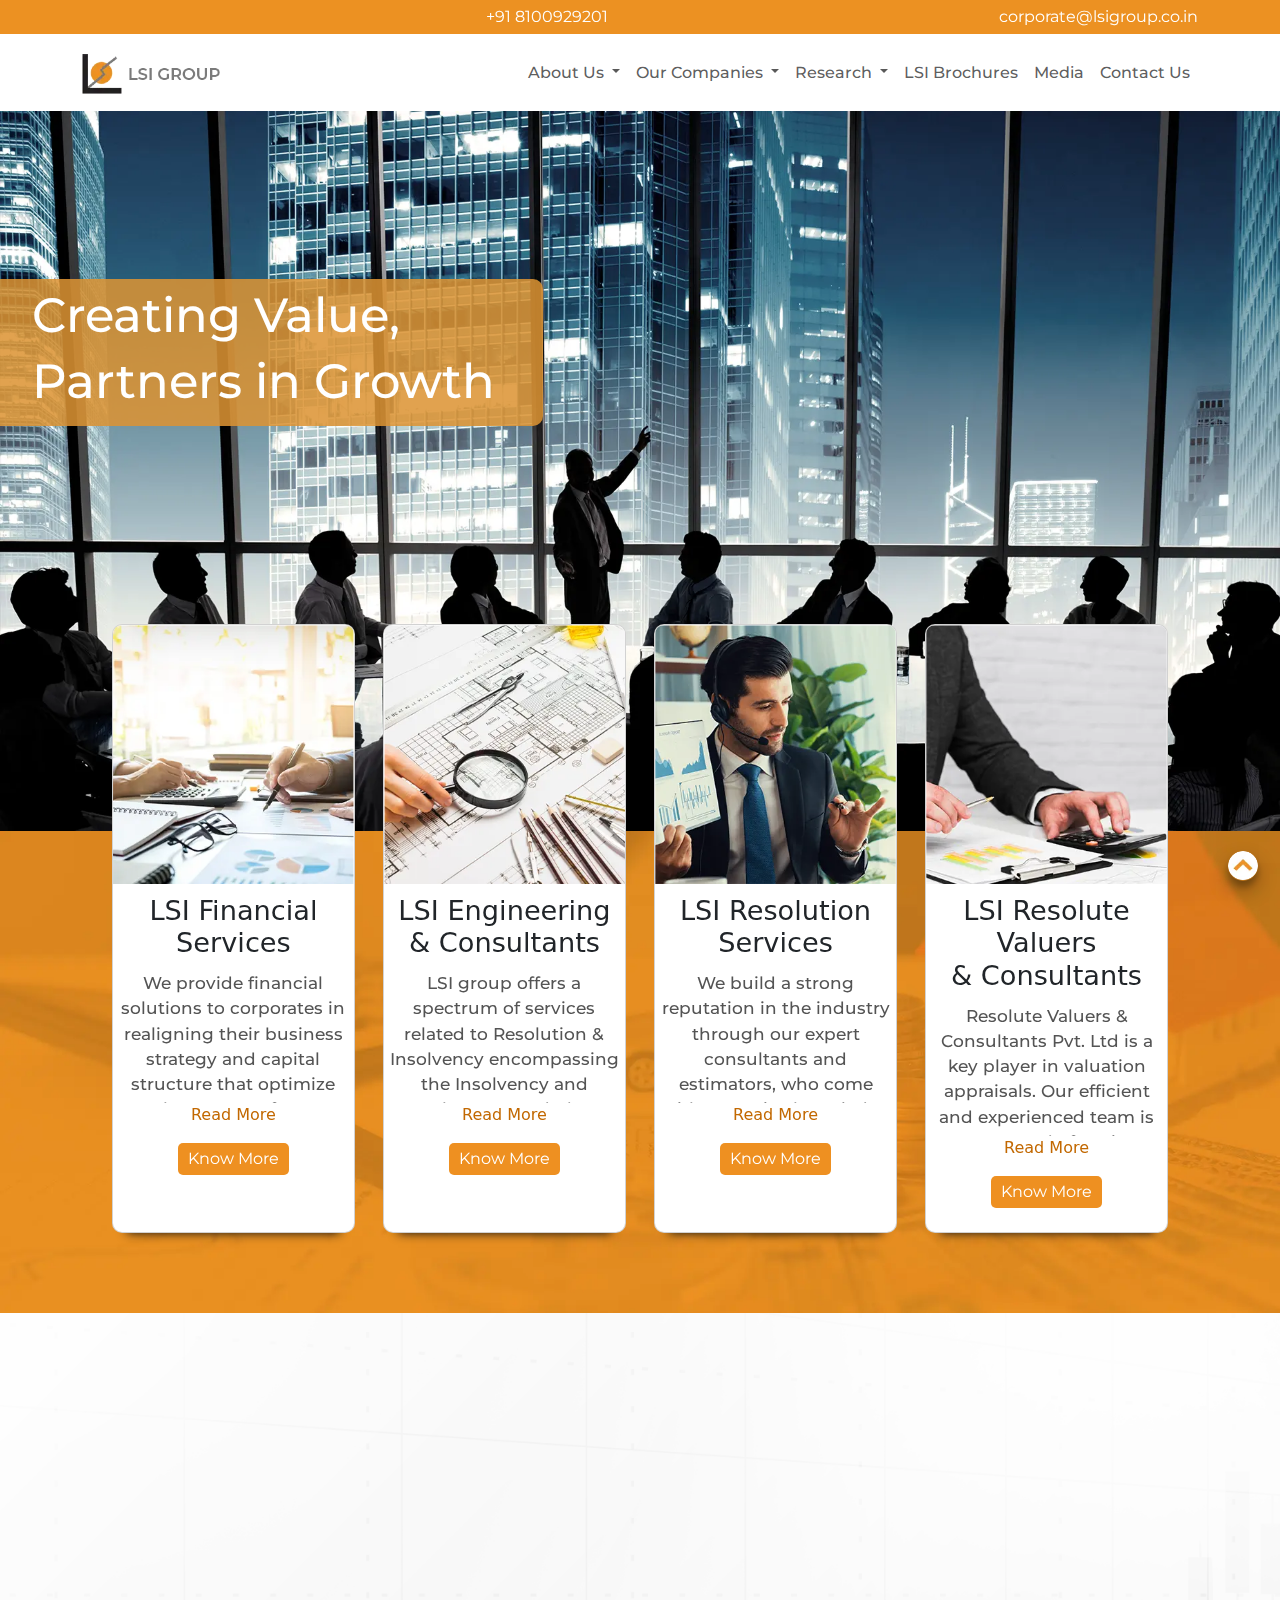
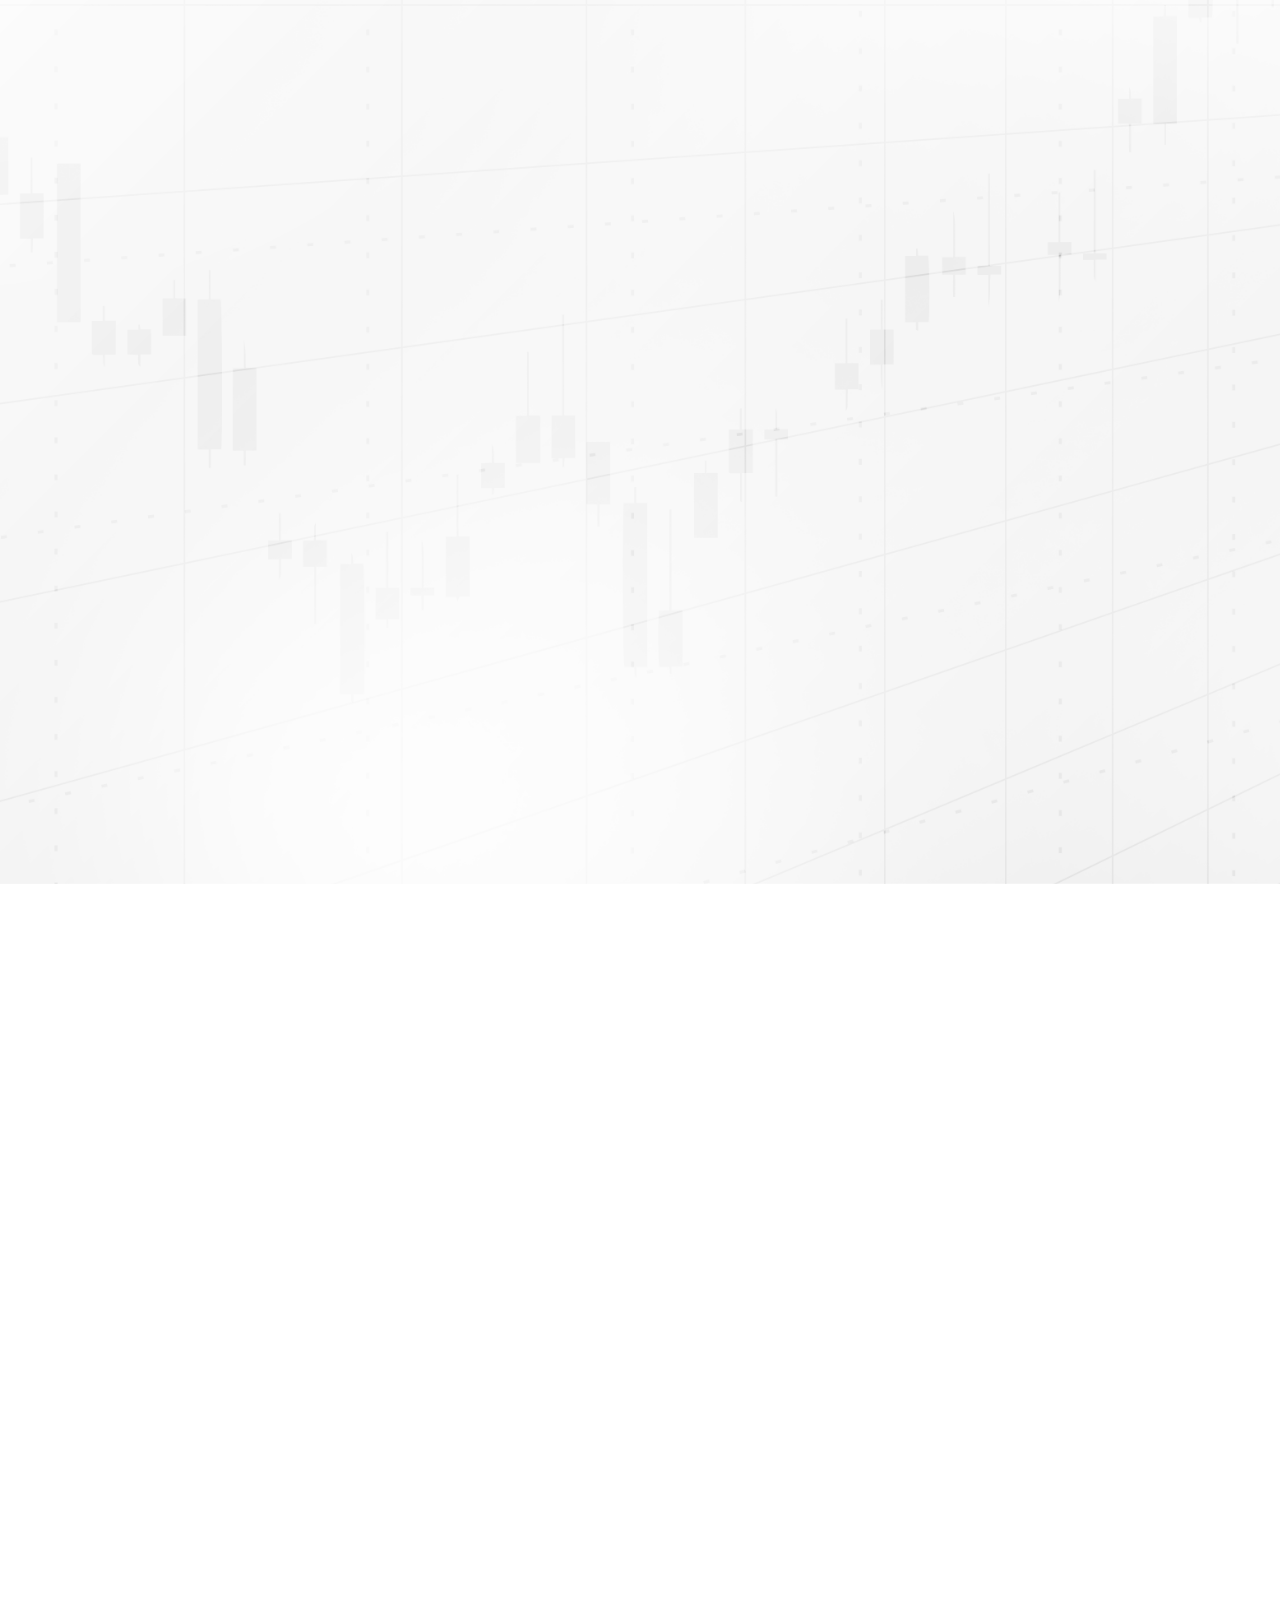
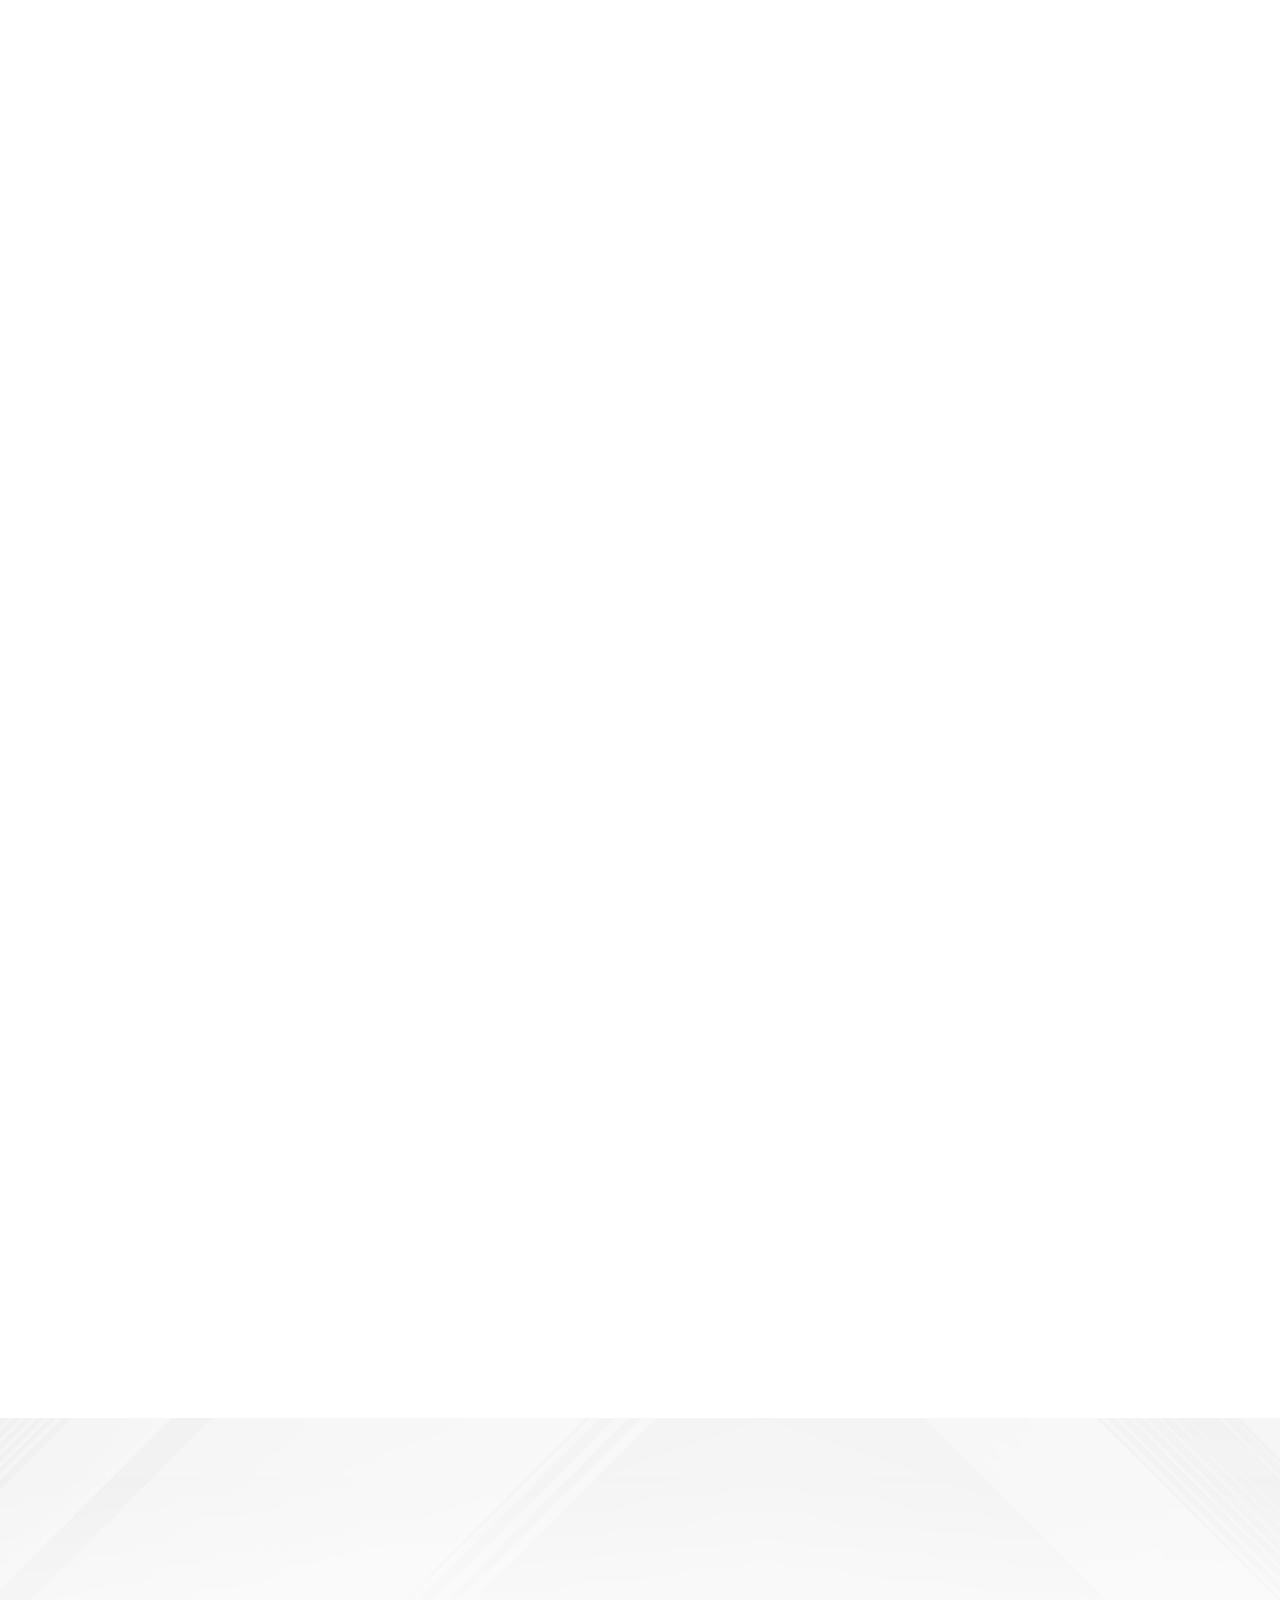
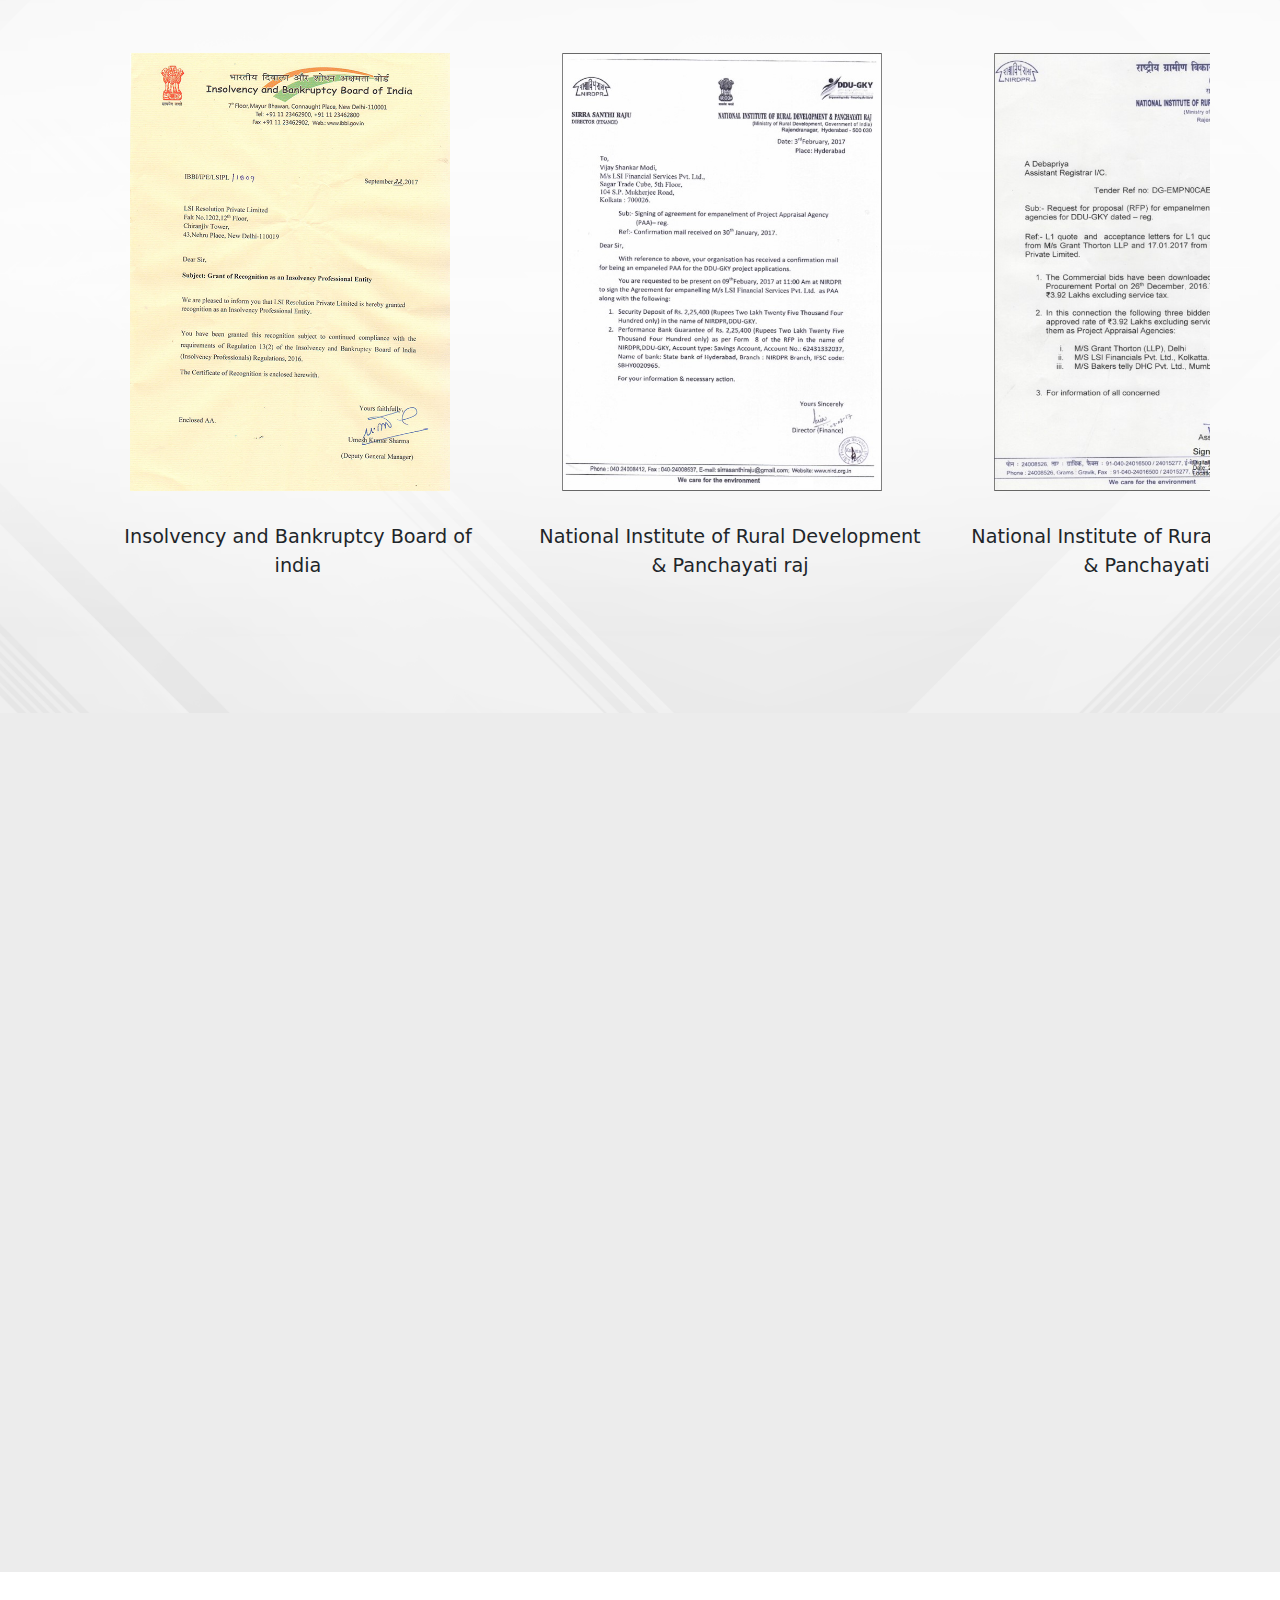
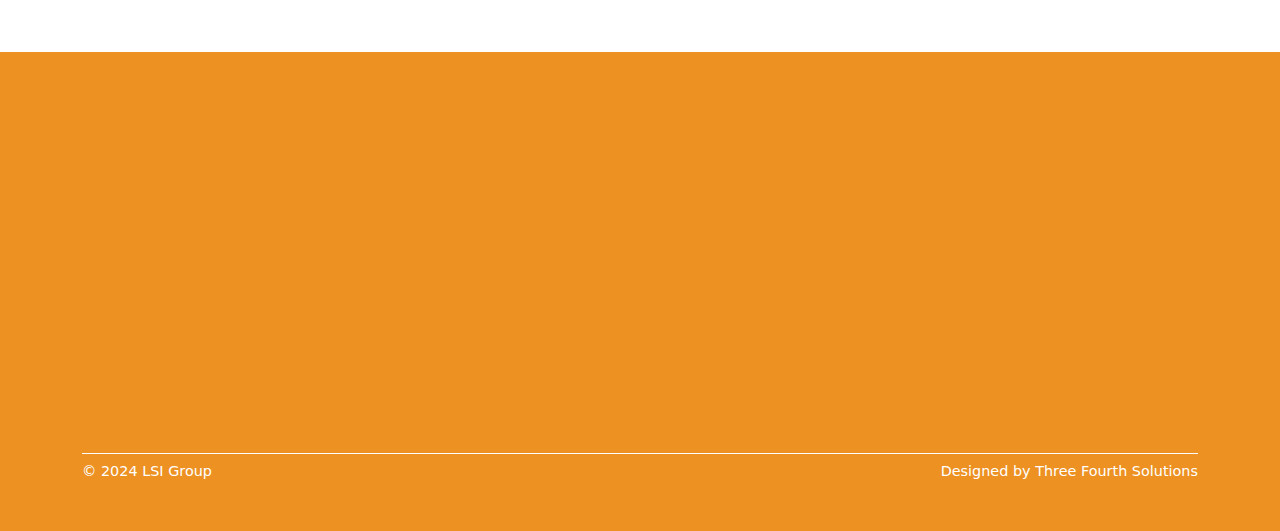
<file: index.html>
<!doctype html>
<html lang="en">
  <head>
    <meta charset="utf-8">
    <meta name="viewport" content="width=device-width, initial-scale=1">
    <title>LSI GROUP</title>
    <link rel="shortcut icon" href="images/logo/lsi_logo.png" type="image/x-icon">
    <!-- Bootstrap CSS Link -->
    <link href="https://cdn.jsdelivr.net/npm/bootstrap@5.3.3/dist/css/bootstrap.min.css" rel="stylesheet" integrity="sha384-QWTKZyjpPEjISv5WaRU9OFeRpok6YctnYmDr5pNlyT2bRjXh0JMhjY6hW+ALEwIH" crossorigin="anonymous">
    <!-- Link to Font Awesome -->
    <link rel="stylesheet" href="https://cdnjs.cloudflare.com/ajax/libs/font-awesome/6.6.0/css/all.min.css" integrity="sha512-Kc323vGBEqzTmouAECnVceyQqyqdsSiqLQISBL29aUW4U/M7pSPA/gEUZQqv1cwx4OnYxTxve5UMg5GT6L4JJg==" crossorigin="anonymous" referrerpolicy="no-referrer" />
    <!-- Link to AOS Animations -->
    <link href="https://unpkg.com/aos@2.3.1/dist/aos.css" rel="stylesheet">
    <!-- Link to Google Fonts -->
    <link rel="preconnect" href="https://fonts.googleapis.com">
    <link rel="preconnect" href="https://fonts.gstatic.com" crossorigin>
    <link href="https://fonts.googleapis.com/css2?family=Montserrat:ital,wght@0,100..900;1,100..900&display=swap" rel="stylesheet">
    <!-- CSS Link -->
    <link rel="stylesheet" href="style.css">
  </head>
  <body>
    
    <!-- Header Starts Here -->
     <header>
        <div class="container-lg header">
            <div class="icons" data-aos="fade-down">
                <!-- <a href="#"><i class="fa-brands fa-facebook-f"></i></a> -->
                <!-- <a href="#"><i class="fa-brands fa-instagram"></i></a> -->
                <a href="#"><i class="fa-brands fa-linkedin-in"></i></a>
                <a href="#"><i class="fa-brands fa-x-twitter"></i></a>
            </div>
            <div class="phone" data-aos="fade-down">
                <i class="fa-solid fa-phone"></i>
                <span>+91 8100929201</span>
            </div>
            <div class="email" data-aos="fade-down">
                <a href="#"><i class="fa-regular fa-envelope"></i>
                <span>corporate@lsigroup.co.in</span></a>
            </div>
        </div>
    </header>
    <!-- Header Ends Here -->

    <!-- Nav Starts Here -->
    <!-- <nav>
        <div class="container-lg nav">
            <div class="logo">
                <img src="images/logo/logo.webp" alt="Logo">
            </div>
            <div class="nav-menu" data-aos="fade-left" data-aos-duration="900">
                <ul>
                    <a href="#" class="dropdown-list"><li>About Us</li></a>
                    <a href="#" class="dropdown-list"><li>Our Companies</li></a>
                    <a href="#" class="dropdown-list"><li>Research</li></a>
                    <a href="#"><li>LSI brochures</li></a>
                    <a href="../LSI Media Page/index.html"><li>Media</li></a>
                    <a href="../LSI Contact Us/index.html"><li>Contact Us</li></a>
                </ul>
            </div>
        </div> -->
        <!-- Menu Contents -->
        <!-- <div class="nav-menu-contents">
            <div class="content-box" id="content-box-1">
                <ul>
                    <a href="#lsi-story"><li>LSI's Story</li></a>
                    <a href="#why-lsi"><li>Why LSI?</li></a>
                    <a href="../LSI Our Team/index.html"><li>Our Team</li></a>
                    <a href="../LSI Empanelments/index.html"><li>Our Enpanelments</li></a>
                    <a href="#certificates"><li>Certificates & Accreditation</li></a>
                </ul>
            </div>
            <div class="content-box" id="content-box-2">
                <ul>
                    <a href="#4-cards"><li>Financial Services</li></a>
                    <a href="#4-cards"><li>Engineering Services</li></a>
                    <a href="#4-cards"><li>Resolution Services</li></a>
                    <a href="#4-cards"><li>Valuation Services</li></a>
                </ul>
            </div>
            <div class="content-box" id="content-box-3">
                <ul>
                    <a href="#"><li>Research</li></a>
                    <a href="#"><li>Infographics</li></a>
                </ul>
            </div> -->
            <!-- <div class="content-box" id="content-box-4">
                <ul>
                    <a href="#"><li>DEMO TEXT</li></a>
                    <a href="#"><li>DEMO TEXT</li></a>
                    <a href="#"><li>DEMO TEXT</li></a>
                    <a href="#"><li>DEMO TEXT</li></a>
                    <a href="#"><li>DEMO TEXT</li></a>
                    <a href="#"><li>DEMO TEXT</li></a>
                </ul>
            </div> -->
            <!-- <div class="content-box" id="content-box-5">
                <ul>
                    <a href="#"><li>DEMO TEXT</li></a>
                    <a href="#"><li>DEMO TEXT</li></a>
                    <a href="#"><li>DEMO TEXT</li></a>
                    <a href="#"><li>DEMO TEXT</li></a>
                    <a href="#"><li>DEMO TEXT</li></a>
                    <a href="#"><li>DEMO TEXT</li></a>
                </ul>
            </div> -->
            <!-- <div class="content-box" id="content-box-6">
                <ul>
                    <a href="#"><li>DEMO TEXT</li></a>
                    <a href="#"><li>DEMO TEXT</li></a>
                    <a href="#"><li>DEMO TEXT</li></a>
                    <a href="#"><li>DEMO TEXT</li></a>
                    <a href="#"><li>DEMO TEXT</li></a>
                    <a href="#"><li>DEMO TEXT</li></a>
                </ul>
            </div> -->
        <!-- </div>
    </nav> -->
    <!-- Nav Ends Here -->

    <!-- Nav Section Starts Here -->
    <nav class="navbar navbar-expand-lg ">
        <div class="container-lg">
          <a class="navbar-brand" href="#">
            <img src="images/logo/logo.webp" alt="Logo" height="40" class="d-inline-block align-text-top"> <!-- Replace with your logo -->
          </a>
          <button class="navbar-toggler" type="button" data-bs-toggle="collapse" data-bs-target="#navbarNavDropdown" aria-controls="navbarNavDropdown" aria-expanded="false" aria-label="Toggle navigation">
            <span class="navbar-toggler-icon"></span>
          </button>
          <div class="collapse navbar-collapse justify-content-end" id="navbarNavDropdown">
            <ul class="navbar-nav">
              <li class="nav-item dropdown">
                <a class="nav-link dropdown-toggle" href="#" role="button" data-bs-toggle="dropdown" aria-expanded="false">
                  About Us
                </a>
                <ul class="dropdown-menu" style="background-color: #e79b3e !important;">
                  <li><a class="dropdown-item text-light" href="#lsi-story">LSI's Story</a></li>
                  <li><a class="dropdown-item text-light" href="#why-lsi">Why LSI?</a></li>
                  <li><a class="dropdown-item text-light" href="../LSI Our Team/index.html">Our Team</a></li>
                  <li><a class="dropdown-item text-light" href="../LSI Empanelments/index.html">Our Empanelments</a></li>
                  <li><a class="dropdown-item text-light" href="#certificates">Certificate & Accreditation</a></li>
                </ul>
              </li>
              <li class="nav-item dropdown">
                <a class="nav-link dropdown-toggle" href="#" role="button" data-bs-toggle="dropdown" aria-expanded="false">
                  Our Companies
                </a>
                <ul class="dropdown-menu" style="background-color: #e79b3e !important;">
                  <li><a class="dropdown-item text-light" href="#4-cards">Financial Services</a></li>
                  <li><a class="dropdown-item text-light" href="#4-cards">Engineering Services</a></li>
                  <li><a class="dropdown-item text-light" href="#4-cards">Resolution Services</a></li>
                  <li><a class="dropdown-item text-light" href="#4-cards">Valuation Services</a></li>
                </ul>
              </li>
              <li class="nav-item dropdown">
                <a class="nav-link dropdown-toggle" href="#" role="button" data-bs-toggle="dropdown" aria-expanded="false">
                  Research
                </a>
                <ul class="dropdown-menu" style="background-color: #e79b3e !important;">
                  <li><a class="dropdown-item text-light" href="../LSI Research/index.html">Research</a></li>
                  <li><a class="dropdown-item text-light" href="../LSI Infographics/index.html">Infographics</a></li>
                </ul>
              </li>
              <li class="nav-item">
                <a class="nav-link" href="../LSI Brochures/index.html">LSI Brochures</a>
              </li>
              <li class="nav-item">
                <a class="nav-link" href="../LSI Media Page/index.html">Media</a>
              </li>
              <li class="nav-item">
                <a class="nav-link" href="../LSI Contact Us/index.html">Contact Us</a>
              </li>
            </ul>
          </div>
        </div>
      </nav>
      <!-- Nav Section Ends Here -->


    <!-- Body Image Starts Here -->
    <main>
        <img src="images/bg3.webp" alt="Img">
        <div class="left-text" data-aos="fade-right" data-aos-duration="900">
            <h2>Creating Value,</h2>
            <h2 data-aos="fade-right" data-aos-duration="900">Partners in Growth</h2>
        </div>
        <div class="bottom-img">
            <img src="images/layer.webp" alt="Img">
        </div>
        <!-- Cards -->
         <div class="cards-row" id="4-cards">
            <!-- Card 1 -->
            <div class="card" data-aos="fade-up" data-aos-duration="400">
                <div class="card-img">
                    <img src="images/cards/card1.webp" alt="Card-Img">
                </div>
                <div class="card-head">
                    <h2>LSI Financial</h2>
                    <h2>Services</h2>
                </div>
                <div class="card-content">
                    <p>We provide financial solutions to corporates in realigning their business strategy and capital structure that optimize the returns of our stakeholders</p>
                </div>
                <div class="read-more">Read More</div>
                <div class="card-btn">
                    <a href="#"><button id="know-more-btn-1">Know More</button></a>
                </div>
            </div>
            <!-- Card 2 -->
            <div class="card" data-aos="fade-up" data-aos-duration="700">
                <div class="card-img">
                    <img src="images/cards/card2.webp" alt="Card-Img">
                </div>
                <div class="card-head">
                    <h2>LSI Engineering</h2>
                    <h2>& Consultants</h2>
                </div>
                <div class="card-content">
                    <p>LSI group offers a spectrum of services related to Resolution & Insolvency encompassing the Insolvency and Bankruptcy Code (IBC 2016), which was enacted to provide the legal and legislative framework to support lenders effectively to recover or restructure defaulted debts in a time-bound manner.</p>
                </div>
                <div class="read-more">Read More</div>
                <div class="card-btn">
                    <a href="#"><button>Know More</button></a>
                </div>
            </div>
            <!-- Card 3 -->
            <div class="card" data-aos="fade-up" data-aos-duration="1000">
                <div class="card-img">
                    <img src="images/cards/card3.webp" alt="Card-Img">
                </div>
                <div class="card-head">
                    <h2>LSI Resolution</h2>
                    <h2>Services</h2>
                </div>
                <div class="card-content">
                    <p>We build a strong reputation in the industry through our expert consultants and estimators, who come with extensive knowledge & decades of experience. Ranging across various industries like infrastructure, power, steel, cement, healthcare, hospitality etc., our experts provide valuation and services across all of it.</p>
                </div>
                <div class="read-more">Read More</div>
                <div class="card-btn">
                    <a href="#"><button>Know More</button></a>
                </div>
            </div>
            <!-- Card 4 -->
            <div class="card" data-aos="fade-up" data-aos-duration="1300">
                <div class="card-img">
                    <img src="images/cards/card4.webp" alt="Card-Img">
                </div>
                <div class="card-head">
                    <h2>LSI Resolute Valuers</h2>
                    <h2>& Consultants</h2>
                </div>
                <div class="card-content">
                    <p>Resolute Valuers & Consultants Pvt. Ltd is a key player in valuation appraisals. Our efficient and experienced team is composed of senior bankers, technical experts, industry experts, registered valuers, experienced engineers, chartered accountants, cost accountants, etc.</p>
                </div>
                <div class="read-more">Read More</div>
                <div class="card-btn">
                    <a href="#"><button>Know More</button></a>
                </div>
            </div>
         </div>
    </main>
    <!-- Body Image Ends Here -->

    <!-- Story Section Starts Here -->
     <section class="story">
        <div class="container-lg story-content" id="lsi-story">
            <div class="content-1">
                <h1 data-aos="fade-down" data-aos-duration="900">LSI's Story</h1>
                <p data-aos="fade-down-right" data-aos-duration="900">LSI Group, is a category -1 Merchant Banker with its pan-India presence, is a one-stop window of comprehensive services in financial advisory, engineering, resolution, and valuation. Our expertise spans Debt Syndication, Issue Management, Financial & debt restructuring, M&A Advisory, Engineering Consultancy-PMC Services and Valuation Services. We prioritize creating knowledge pools on economically significant topics and have built substantial expertise across sectors.
                <br><br> Our more than two-decade-old understanding of client needs in financial services, engineering, and valuation enables us to customize solutions effectively. Our commitment to excellence is reflected in our recruitment of best human resources with a proper amalgamation of experience & youth, forming a highly motivated team that embodies our mantra of “Creating Value, Partners in Growth.”
                <br><br> 
                At LSI Group, we take pride in being client-centric and look forward to continuing our services to support economic growth of the country by providing optimal solutions domestically and internationally.
                </p>
            </div>
            <div class="content-2" id="why-lsi">
                <h1 data-aos="fade-down" data-aos-duration="900">Why LSI?</h1>
                <p data-aos="fade-down-right" data-aos-duration="900">Over two decades, LSI Group has evolved into a knowledge-driven entity with expertise across various sectors. Our journey highlights factors that make us the primary choice for Corporate Finance Advisory, Project Finance Advisory, Techno-Economic Feasibility Studies, Asset & Equity Valuation, Project Management Consultancy, and more. Our pan-India presence and deep sectoral knowledge make us your trusted partner for comprehensive and high-quality services.</p>
            </div>
            <!-- Content Card -->
            <div class="content-card-row">
                <!-- Card 1 -->
                <div class="content-card" data-aos="fade-up" data-aos-duration="500">
                    <div class="img-div">
                        <img src="images/icon-img/icon-img-1.webp" alt="Image">
                    </div>
                    <div class="title">
                        <h3>Integrity</h3>
                    </div>
                    <div class="description">
                        <p>Ever since our journey started, we have believed in working with high ethical standards. We work with a complete fact check, transparency and professionalism. Our clientele, which includes Government organizations and Banks, affirms our integrity</p>
                    </div>
                </div>
                <!-- Card 2 -->
                <div class="content-card" data-aos="fade-up" data-aos-duration="700">
                    <div class="img-div">
                        <img src="images/icon-img/icon-img-2.webp" alt="Image">
                    </div>
                    <div class="title">
                        <h3>Experience</h3>
                    </div>
                    <div class="description">
                        <p>With more than 25years of experience working in several sectors have been very inspiring for us. Our team leaders who are former seniors bankers, finance and technical professionals are enriched with vast experience of 40+ years. The experience of our team in advisory services instilled confidence amongst our clients.
                        </p>
                    </div>
                </div>
                <!-- Card 3 -->
                <div class="content-card" data-aos="fade-up" data-aos-duration="900">
                    <div class="img-div">
                        <img src="images/icon-img/icon-img-3.webp" alt="Image">
                    </div>
                    <div class="title">
                        <h3>Relationship</h3>
                    </div>
                    <div class="description">
                        <p>With our continuous hard work for quality, streamlined approach, timely delivery and dedication we could increase our client base as well as strengthen the relationship over the years. Additionally, we have earned the trust of lenders, based on our commitment and way outs for acceptable solutions, thus adding value to our services.
                        </p>
                    </div>
                </div>
                <!-- Card 4 -->
                <div class="content-card" data-aos="fade-up" data-aos-duration="1100">
                    <div class="img-div">
                        <img src="images/icon-img/icon-img-4.webp" alt="Image">
                    </div>
                    <div class="title">
                        <h3>Knowledge</h3>
                    </div>
                    <div class="description">
                        <p>All these years, our work has always been research-driven; especially in areas of TEV/LIE/ASM etc. Hundreds of TEV/LIE projects have been undertaken in major sectors like Infrastructure, Power, Metals & Mining, Manufacturing, etc. which has added to our knowledge and industry expertise.</p>
                    </div>
                </div>
                <!-- Card 5 -->
                <div class="content-card" data-aos="fade-up" data-aos-duration="1300">
                    <div class="img-div">
                        <img src="images/icon-img/icon-img-5.webp" alt="Image">
                    </div>
                    <div class="title">
                        <h3>Presence</h3>
                    </div>
                    <div class="description">
                        <p>Our geographical presence in important metros, as well as in Tier-II cities in India, give us the flexibility to operate freely and maintain smooth coordination with clients/banks while executing the assignments.</p>
                    </div>
                </div>
            </div>
        </div>
     </section>
    <!-- Story Section Ends Here -->


    <!-- Domain Experties Section Starts Here -->
     <section class="container-lg expertise">
        <div class="expertise-head">
            <h1 data-aos="fade-down" data-aos-duration="900">Domain Expertise</h1>
            <div class="bottom-line" data-aos="fade-right" data-aos-duration="900"></div>
        </div>
        
        <div class="expertise-img-boxes">
            <img src="images/expertise/1.webp" alt="Image" id="img-1" data-aos="fade">
            <img src="images/expertise/2.webp" alt="Image" id="img-2" data-aos="fade" data-aos-duration="1800">
            <img src="images/expertise/3.webp" alt="Image" id="img-3" data-aos="fade" data-aos-duration="3000">
            <img src="images/expertise/4.webp" alt="Image" id="img-4" data-aos="fade">
            <img src="images/expertise/5.webp" alt="Image" id="img-5" data-aos="fade" data-aos-duration="1800">
            <img src="images/expertise/6.webp" alt="Image" id="img-6" data-aos="fade" data-aos-duration="3000">
            <img src="images/expertise/7.webp" alt="Image" id="img-7" data-aos="fade">
            <img src="images/expertise/8.webp" alt="Image" id="img-8" data-aos="fade" data-aos-duration="1800">
            <img src="images/expertise/9.webp" alt="Image" id="img-9" data-aos="fade" data-aos-duration="3000">
            <img src="images/expertise/10.webp" alt="Image" id="img-10" data-aos="fade">
            <img src="images/expertise/11.webp" alt="Image" id="img-11" data-aos="fade" data-aos-duration="1800">
            <img src="images/expertise/12.webp" alt="Image" id="img-12" data-aos="fade" data-aos-duration="3000">
        </div>
     </section>
    <!-- Domain Experties Section Ends Here -->


    <!-- Slider Section Starts Here -->
     <section class="Certificates-slider" id="certificates">
        <div class="slider-head">
            <h1 data-aos="fade-down" data-aos-duration="900">Certificate & Accolades</h1>
            <div class="line" data-aos="fade-right" data-aos-duration="900"></div>
        </div>

        <!-- <div class="certificate-img">
            <div class="img-div">
                <img src="images/certificate/1.webp" alt="Certificate Image" data-aos="flip-left" data-aos-duration="1100">
            </div>
            <div class="img-div">
                <img src="images/certificate/2.webp" alt="Certificate Image" data-aos="flip-left" data-aos-duration="1500">
            </div>
            <div class="img-div">
                <img src="images/certificate/3.webp" alt="Certificate Image" data-aos="flip-left" data-aos-duration="1800">
            </div>
        </div> -->
        
        <!-- <div class="container-lg slider"> -->
            <!-- Bootstrap Slider -->
            <!-- <div id="carouselExampleIndicators" class="carousel slide" data-bs-ride="carousel">
                <div class="carousel-indicators">
                    <button type="button" data-bs-target="#carouselExampleIndicators" data-bs-slide-to="0" class="active" aria-current="true" aria-label="Slide 1"></button>
                    <button type="button" data-bs-target="#carouselExampleIndicators" data-bs-slide-to="1" aria-label="Slide 2"></button>
                    <button type="button" data-bs-target="#carouselExampleIndicators" data-bs-slide-to="2" aria-label="Slide 3"></button>
                </div>
                <div class="carousel-inner">
                    <div class="carousel-item active"> -->
                        <!-- First Slide -->
                        <!-- <div class="certificate-img">
                            <div class="img-div">
                                <img src="images/certificates/1.jpg" alt="Certificate Image">
                            </div>
                            <div class="img-div">
                                <img src="images/certificates/2.jpg" alt="Certificate Image">
                            </div>
                            <div class="img-div">
                                <img src="images/certificates/3.jpg" alt="Certificate Image">
                            </div>
                        </div>
                    </div>
                    <div class="carousel-item"> -->
                        <!-- Second Slide -->
                        <!-- <div class="certificate-img">
                            <div class="img-div">
                                <img src="images/certificates/4.jpg" alt="Certificate Image">
                            </div>
                            <div class="img-div">
                                <img src="images/certificates/5.jpg" alt="Certificate Image">
                            </div>
                            <div class="img-div">
                                <img src="images/certificates/6.png" alt="Certificate Image">
                            </div>
                        </div>
                    </div>
                    <div class="carousel-item"> -->
                        <!-- Third Slide -->
                        <!-- <div class="certificate-img">
                            <div class="img-div">
                                <img src="images/certificates/7.png" alt="Certificate Image">
                            </div>
                            <div class="img-div">
                                <img src="images/certificates/8.png" alt="Certificate Image">
                            </div>
                            <div class="img-div">
                                <img src="images/certificates/9.jpg" alt="Certificate Image">
                            </div>
                        </div>
                    </div>
                </div>
                <button class="carousel-control-prev" type="button" data-bs-target="#carouselExampleIndicators" data-bs-slide="prev">
                    <span class="carousel-control-prev-icon" aria-hidden="true"></span>
                    <span class="visually-hidden">Previous</span>
                </button>
                <button class="carousel-control-next" type="button" data-bs-target="#carouselExampleIndicators" data-bs-slide="next">
                    <span class="carousel-control-next-icon" aria-hidden="true"></span>
                    <span class="visually-hidden">Next</span>
                </button>
            </div>
        </div> -->

        <div class="slider-container container-lg">
            <button class="slider-button prev-button"><i class="fa-solid fa-chevron-left"></i></button>
            <div class="slider-track">
                <div class="slider-slide">
                    <img src="images/certificates/1.jpg" alt="Image 1">
                    <div class="title">Insolvency and Bankruptcy Board of india</div>
                </div>
                <div class="slider-slide">
                    <img src="images/certificates/2.jpg" alt="Image 2">
                    <div class="title">National Institute of Rural Development & Panchayati raj</div>
                </div>
                <div class="slider-slide">
                    <img src="images/certificates/3.jpg" alt="Image 3">
                    <div class="title">National Institute of Rural Development & Panchayati raj</div>
                </div>
                <div class="slider-slide">
                    <img src="images/certificates/4.jpg" alt="Image 4">
                    <div class="title">National High-Speed Rail Corporation</div>
                </div>
                <div class="slider-slide">
                    <img src="images/certificates/5.jpg" alt="Image 5">
                    <div class="title">Indian Institue of Valuers</div>
                </div>
                <div class="slider-slide">
                    <img src="images/certificates/6.png" alt="Image 7">
                    <div class="title">Resolute RVE IBBI Certificate</div>
                </div>
                <div class="slider-slide">
                    <img src="images/certificates/7.png" alt="Image 8">
                    <div class="title">SEBI Registered Category</div>
                </div>
                <div class="slider-slide">
                    <img src="images/certificates/8.png" alt="Image 9">
                    <div class="title">Certificate for Registered insolvency Professional Entity</div>
                </div>
                <div class="slider-slide">
                    <img src="images/certificates/9.jpg" alt="Image 9">
                    <div class="title">IBAs (Indian Bank Association) Empanelment Letter</div>
                </div>
            </div>
            <button class="slider-button next-button"><i class="fa-solid fa-chevron-right"></i></button>
        </div>
        
     </section>
    <!-- Slider Section Ends Here -->



    <!-- Media & Press Section Starts Here -->
     <section class="media">
        <div class="container-lg media-content">
            <h1 data-aos="fade">Media & Press</h1>

            <div class="content-boxes">
                <!-- Left Box -->
                <div class="left-content-box my-box" data-aos="fade-up" data-aos-duration="1000">
                    <div class="img-div">
                        <img src="images/media/1.webp" alt="Image">
                    </div>
                    <div class="title">
                        <h3>Government should offer incentive to help India achieve solar power target by 2022: LSI</h3>
                    </div>
                    <div class="desc">
                        <p>Sebi approved merchant banker LSI Financial Services feels Indian government should contemplate offering financial stimulus including price incentives and subsidised ...</p>
                    </div>
                    <div class="date">
                        <div class="left">
                            <img src="images/media/calendar.png" alt="Image">
                            <span>30-08-2018</span>
                        </div>
                        <div class="right">
                            <a href="#"><button>Read More</button></a>
                        </div>
                    </div>
                </div>

                <!-- Center Box -->
                <div class="center-content-box">
                    <!-- Top Box -->
                    <div class="top my-box-2" data-aos="fade-down" data-aos-duration="1000">
                        <div class="img-div">
                            <img src="images/media/2.webp" alt="Image">
                        </div>
                        <div class="center-content">
                            <div class="title">
                                <h3>Experts hope 50% recovery under bankruptcy code</h3>
                            </div>
                            <div class="desc">
                                <p>Insolvency professionals (IP) believe that India Inc will be able to recover more than 50% of its dues under the Insolvency and Bankruptcy Code (IBC) in the near future. IPs feel that ...</p>
                            </div>
                            <div class="date">
                                <div class="left">
                                    <img src="images/media/calendar.png" alt="Image">
                                    <span>29-09-2018</span>
                                </div>
                                <div class="right">
                                    <a href="#"><button>Read More</button></a>
                                </div>
                            </div>
                        </div>
                    </div>
                    <!-- Bottom Box -->
                    <div class="bottom my-box-2" data-aos="fade-up" data-aos-duration="1000">
                        <div class="center-content">
                            <div class="title">
                                <h3>Financial Creditors take Kolkata based hosiery producer Network Ind to NCLT</h3>
                            </div>
                            <div class="desc">
                                <p>Samir Bhattacharya of LSI Resolution has been appointed interim resolution professional for ascertaining the claims of creditors and convening a committee of creditors for ...</p>
                            </div>
                            <div class="date">
                                <div class="left">
                                    <img src="images/media/calendar.png" alt="Image">
                                    <span>01-10-2018</span>
                                </div>
                                <div class="right">
                                    <a href="#"><button>Read More</button></a>
                                </div>
                            </div>
                        </div>
                        <div class="img-div">
                            <img src="images/media/4.webp" alt="Image">
                        </div>
                    </div>
                </div>
                <!-- Right Box -->
                <div class="right-content-box my-box" data-aos="fade-up" data-aos-duration="1000">
                    <div class="img-div">
                        <img src="images/media/3.webp" alt="Image">
                    </div>
                    <div class="title">
                        <h3>NHSRCL, LSI Financial Services to study impact of high speed rail on industrial assets in Gujarat</h3>
                    </div>
                    <div class="desc">
                        <p>For this purpose, NHSRCL had floated a tender on the Central Public Procurement Portal and the assignment was finally awarded to ...</p>
                    </div>
                    <div class="date">
                        <div class="left">
                            <img src="images/media/calendar.png" alt="Image">
                            <span>30-08-2018</span>
                        </div>
                        <div class="right">
                            <a href="#"><button>Read More</button></a>
                        </div>
                    </div>
                </div>
            </div>
        </div>
     </section>
    <!-- Media & Press Section Ends Here -->



        <!-- Footer Starts Here -->
<footer>
    <div class="container-lg footer">
        <!-- Left Box -->
        <div class="left" data-aos="fade-right" data-aos-duration="900">
            <p>Pioneering excellence in financial, engineering, resolution, and valuation services.</p>
            <p>Your reliable partner in achieving success.</p>
            <div class="foot-logo">
                <img src="images/logo/logo.webp" alt="Logo">
            </div>
            <div class="foot-icons">
                <!-- <a href="#"><i class="fa-brands fa-facebook-f"></i></a> -->
                <!-- <a href="#"><i class="fa-brands fa-instagram"></i></a> -->
                <a href="#"><i class="fa-brands fa-linkedin-in"></i></a>
                <a href="#"><i class="fa-brands fa-x-twitter"></i></a>
            </div>
        </div>
        <!-- Center Box -->
        <div class="center" data-aos="fade" data-aos-duration="900">
            <h3>LINKEDIN</h3>
            <div class="post-content">
                <div class="img-div">
                    <img src="images/footer/1.webp" alt="Image">
                </div>
                <a href="#"><button>Follow Page</button></a>
                <div class="linkedin-content">
                    <img src="images/footer/2.webp" alt="Image">
                </div>
            </div>
        </div>
        <!-- Right Box -->
        <div class="end" data-aos="fade-left" data-aos-duration="900">
            <div>
                <h3>OUR COMPANIES</h3>
                <p>LSI Financial Services</p>
                <p>LSI Engineering & Consultants</p>
                <p>LSI Resolution</p>
                <p>Resolute Valuers & Consultants</p>
            </div>
            <div>
                <h3>QUICK LINKS</h3>
                <p>Contact Us</p>
                <p>Careers</p>
                <p>Media</p>
            </div>
            <!-- <div>
                <img src="images/footer/Back to top.webp" alt="Image" id="back-to-top">
            </div> -->
        </div>
    </div>
    <div class="container-lg footer-line">
        <div class="line"></div>
    </div>
    <div class="container-lg copyright">
        <div>
            <span>&#169 2024 LSI Group</span>
        </div>
        <div>
            <span>Designed by Three Fourth Solutions</span>
        </div>
    </div>
 </footer>
<!-- Footer Ends Here -->


<div>
  <img src="images/footer/Back to top.webp" alt="Image" id="back-to-top">
</div>






    <!-- -------------------------------------------------------------------------------------------------------------------------------- -->

    <!-- Bootstrap JS Link -->
    <script src="https://cdn.jsdelivr.net/npm/bootstrap@5.3.3/dist/js/bootstrap.bundle.min.js" integrity="sha384-YvpcrYf0tY3lHB60NNkmXc5s9fDVZLESaAA55NDzOxhy9GkcIdslK1eN7N6jIeHz" crossorigin="anonymous"></script>
    <!-- AOS Animation JS Link -->
    <script src="https://unpkg.com/aos@2.3.1/dist/aos.js"></script>
    <script>
        AOS.init();
    </script>
    <!-- JS Link -->
    <script src="script.js"></script>

  </body>
</html>
</file>
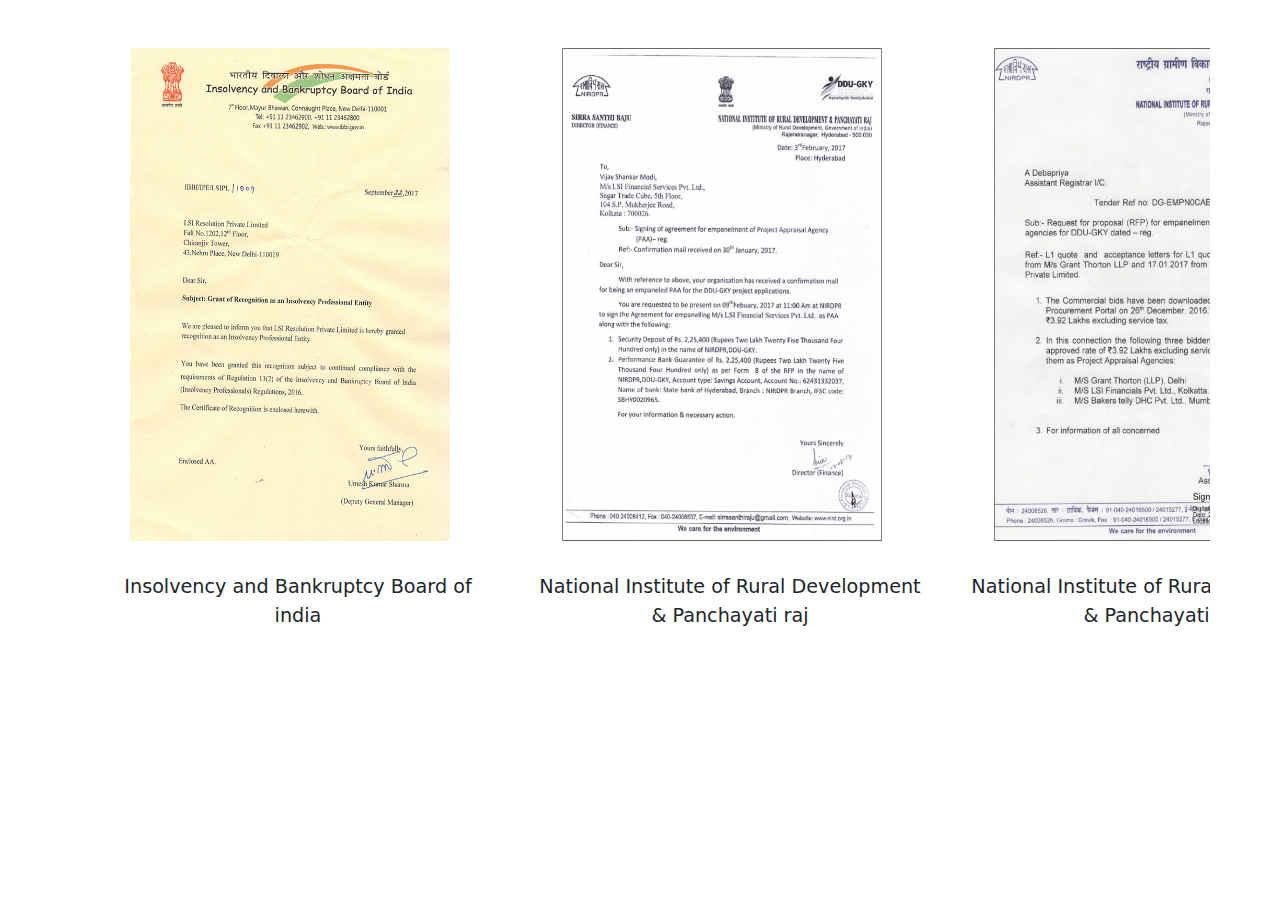
<file: slider/slide.html>
<!DOCTYPE html>
<html lang="en">
<head>
    <meta charset="UTF-8">
    <meta name="viewport" content="width=device-width, initial-scale=1.0">
    <title>Document</title>
    <link rel="stylesheet" href="slide.css">
     <!-- Bootstrap CSS Link -->
     <link href="https://cdn.jsdelivr.net/npm/bootstrap@5.3.3/dist/css/bootstrap.min.css" rel="stylesheet" integrity="sha384-QWTKZyjpPEjISv5WaRU9OFeRpok6YctnYmDr5pNlyT2bRjXh0JMhjY6hW+ALEwIH" crossorigin="anonymous">
</head>
<body>
    <div class="slider-container container-lg">
        <div class="slider-track">
            <div class="slider-slide">
                <img src="certificates/1.jpg" alt="Image 1">
                <div class="title">Insolvency and Bankruptcy Board of india</div>
            </div>
            <div class="slider-slide">
                <img src="certificates/2.jpg" alt="Image 2">
                <div class="title">National Institute of Rural Development & Panchayati raj</div>
            </div>
            <div class="slider-slide">
                <img src="certificates/3.jpg" alt="Image 3">
                <div class="title">National Institute of Rural Development & Panchayati raj</div>
            </div>
            <div class="slider-slide">
                <img src="certificates/4.jpg" alt="Image 4">
                <div class="title">National High-Speed Rail Corporation</div>
            </div>
            <div class="slider-slide">
                <img src="certificates/5.jpg" alt="Image 5">
                <div class="title">Indian Institue of Valuers</div>
            </div>
            <div class="slider-slide">
                <img src="certificates/6.png" alt="Image 7">
                <div class="title">Resolute RVE IBBI Certificate</div>
            </div>
            <div class="slider-slide">
                <img src="certificates/7.png" alt="Image 8">
                <div class="title">SEBI Registered Category</div>
            </div>
            <div class="slider-slide">
                <img src="certificates/8.png" alt="Image 9">
                <div class="title">Certificate for Registered insolvency Professional Entity</div>
            </div>
            <div class="slider-slide">
                <img src="certificates/9.jpg" alt="Image 9">
                <div class="title">IBAs (Indian Bank Association) Empanelment Letter</div>
            </div>
        </div>
    </div>




    <script src="slide.js"></script>
    <!-- Bootstrap JS Link -->
    <script src="https://cdn.jsdelivr.net/npm/bootstrap@5.3.3/dist/js/bootstrap.bundle.min.js" integrity="sha384-YvpcrYf0tY3lHB60NNkmXc5s9fDVZLESaAA55NDzOxhy9GkcIdslK1eN7N6jIeHz" crossorigin="anonymous"></script>

</body>
</html>
</file>
<file: style.css>
*{
margin: 0;
padding: 0;
box-sizing: border-box;
scroll-behavior: smooth;
/* font-family: "Montserrat", sans-serif; */
/* overflow: hidden; */
}

/* --- Customize ScrollBars --- */
.footer .center .linkedin-content::-webkit-scrollbar{
   width: 11px;
}
.footer .center .linkedin-content::-webkit-scrollbar-track{
   background: #fff;
}
.footer .center .linkedin-content::-webkit-scrollbar-thumb{
   background: #676767;
   border-radius: 7px;
}

/* Header Styles Starts Here */
header{
    background-color: #ec9122;
    padding: 5px 0;
}
.header{
    display: flex;
    justify-content: space-between;
    align-items: center;
    color: #fff;
    font-family: "Montserrat", sans-serif;
}
.header a{
    text-decoration: none;
    color: #fff;
}
.header .icons i{
    margin-right: 7px;
    transition: all 0.3s ease;
}
.header .icons i:hover{
    scale: 1.2;
    color: #5f86c3;
}
.header .email i{
    margin-right: 1px;
}
/* Header Styles Ends Here */


/* Nav Styles Starts Here */
/* nav{
    background-color: #fff;
    padding: 6px 0;
    position: relative;
    font-family: "Montserrat", sans-serif;
}
.nav{
    display: flex;
    justify-content: space-between;
    align-items: center;
}
.nav .logo img{
    width: 170px;
}
.nav-menu ul{
    list-style-type: none;
    display: flex;
    gap: 1.7rem;
    margin-top: 1rem;
}
.nav-menu ul li{
   font-weight: 500;
   border-bottom: 2px solid transparent;
}
.nav-menu ul li.active {
   border-bottom: 3px solid rgb(255, 187, 0);
}
.nav-menu ul a{
   text-decoration: none;
   color: #444343;
   transition: all 0.2s ease;
}
.nav-menu ul a:hover{
   color: #f7b100;
   scale: 1.05;
}
.content-box{
    position: absolute;
    top: 3.5rem;
    background-color: #e68f25ec;
    padding: 10px 10px 0 10px;
    border-radius: 10px;
    z-index: 10;
    opacity: 0;
    visibility: hidden;
    transition: opacity 0.5s ease, visibility 0.5s ease;
}
.content-box.show {
    opacity: 1;
    visibility: visible;
}
.content-box ul{ 
    list-style-type: none;
    padding: 0;
}
.content-box ul a{ 
   text-decoration: none;
   color: #fff;
   transition: all 0.2s ease;
}
.content-box ul a:hover{ 
   color: #e7e7e7;
}
.content-box ul li{ 
   padding: 1px 0 1px 3px;
}

#content-box-1{
    left: 48.5%;
}
#content-box-2{
    left: 55.5%;
}
#content-box-3{
    left: 65.4%;
} */
/* #content-box-4{
    left: 72.1%;
}
#content-box-5{
    left: 81.5%;
}
#content-box-6{
    left: 86.5%;
} */
/* Nav Styles Ends Here */

/* Nav Styles Starts Here */
nav {
    padding: 12px 0 !important;
    background-color: #fff !important;
    font-family: "Montserrat", sans-serif !important;
  }
  nav .nav-link {
    font-weight: 500;
  }
  nav .dropdown-menu {
    background-color: #e79b3e !important;
  }
  nav .dropdown-item {
    color: #fff !important;
    font-weight: 400;
    transition: all 0.2s ease;
  }
  nav .dropdown-item:hover,
  nav .dropdown-item:focus {
    background-color: #e79b3e !important;
    color: #ececec !important;
  }

  /* .dropdown-toggle::after {
    display: none;
  } */

  /* Nav Styles Ends Here */


/* Main Image Section Styles Starts Here */
main{
    position: relative;
}
main img{
    width: 100%;
    position: relative;
}
main .left-text{
    position: absolute;
    top: 14%;
    background-color: #dc9333dc;
    color: #fff;
    padding: 0.5rem 3rem 0.5rem 2rem;
    border-top-right-radius: 10px;
    border-bottom-right-radius: 10px;
    font-family: "Montserrat", sans-serif;
}
main .left-text h2{
    font-size: 3rem;
}

/* Cards Section */
main .cards-row{
    width: 90%;
    display: flex;
    justify-content: space-between;
    padding: 2rem 3rem;
    position: absolute;
    bottom: 4%;
    left: 5%;
    /* align-content: center; */
    /* background-color: red; */
} 
main .cards-row .card{
    width: 23%;
    text-align: center;
    border-radius: 10px;
    overflow: hidden;
    box-shadow: 0px 15px 10px -15px #111;
} 
/* main .card .card-img img{
   width: 100%;
}  */
main .card .card-head{
   padding: 0.7rem;
} 
main .card .card-head h2{
    margin: 0;
    font-size: 1.7rem;
} 
main .card .card-content {
  /* background-color: #5f86c3; */
  height: 132px;
  overflow-y: hidden;
  transition: height 0.5s ease;
  position: relative;
}  
main .card .card-content p{
   font-size: 1.05rem;
   font-weight: 500;
   color: #545454;
   padding: 0 5px;
   font-family: "Montserrat", sans-serif;
}  
main .card .read-more{
  color: #c26801;
  cursor: pointer;
}  
main .card .card-btn button{
  background-color: #ee9021;
  color: #fff;
  border: none;
  outline: none;
  padding: 4px 10px;
  margin: 1rem 0 1.5rem 0;
  border-radius: 5px;
  font-family: "Montserrat", sans-serif;
  transition: all 0.2s ease;
} 
/* main .card #know-more-btn-1{
  margin-top: 2.5rem;
}  */
main .card .card-btn button:hover{
  background-color: #db7705;
  scale: 1.05;
} 
/* Main Image Section Styles Ends Here */


/* Story Section Styles Starts Here */
.story{
    background-image: url('images/bg.png');
    background-size: cover;
    background-repeat: no-repeat;
}
.story .story-content{
    padding: 5rem 0 3rem 0;
    
}
.story .story-content p{
    font-family: "Montserrat", sans-serif;
    font-weight: 500;
    padding-top: 8px;
}
.story .story-content .content-2{
   padding-top: 2rem;
}
/* Content Cards */
.story .story-content .content-card-row{
    display: flex;
    justify-content: space-between;
    margin-top: 4rem;
}
.story .story-content .content-card{
   width: 18%;
   display: flex;
   flex-direction: column;
   align-items: center;
   /* justify-content: center; */
   font-family: "Montserrat", sans-serif;
   padding: 1rem 0;
   text-align: center;
   /* transition: scale 0.3s ease; */
}
/* .story .story-content .content-card:hover{
   scale: 1.05;
} */
.story .story-content .content-card img{
  width: 140px;
}
.story .story-content .content-card h3{
  font-size: 1.2rem;
  margin-top: 1.1rem;
  font-weight: 600;
  color: #353535;
}
.story .story-content .content-card p{
  font-size: 12px;
}
/* Story Section Styles Ends Here */


/* Expertise Section Styles Starts Here */
.expertise{
    padding: 3rem 0;
    display: flex;
    justify-content: center;
    flex-direction: column;
}
.expertise-head{
   display: flex;
   flex-direction: column;
   align-items: center;
}
.expertise h1{
    font-size: 3.5rem;
    text-align: center;
    margin-bottom: 1rem;
}
.expertise .bottom-line{
    width: 500px;
    height: 4px;
    background-color: #db7705;
}

.expertise-img-boxes{
    display: flex;
    justify-content: space-around;
    flex-wrap: wrap;
    margin-top: 4rem;
    padding: 0 4rem;
}
.expertise-img-boxes img{
    width: 350px;
    margin-bottom: 3rem;
    transition: opacity 0.3s ease;
    border-radius: 10px;
}
/* Expertise Section Styles Ends Here */


/* Certificates Slider Section Styles Starts Here */
.Certificates-slider{
    background-image: url('images/bg2.png');
    background-size: cover;
    background-repeat: no-repeat;
    padding: 3rem 0 7rem 0;
}

/* .carousel-control-prev-icon,
.carousel-control-next-icon {
  background-image: none; 
} */

/* .carousel-control-prev-icon::after,
.carousel-control-next-icon::after {
  content: '';
  display: inline-block;
  width: 20px;
  height: 20px;
  border: solid black;
  border-width: 0 3px 3px 0;
} */

/* .carousel-control-prev-icon::after {
  transform: rotate(135deg);
  margin-left: 4px;
} */

/* .carousel-control-next-icon::after {
  transform: rotate(-45deg); 
  margin-right: 4px;
} */

.slider-head{
    display: flex;
    flex-direction: column;
    align-items: center;
    margin-bottom: 4rem;
}
.slider-head h1{
   font-size: 3.3rem;
   font-weight: 600;
}
.slider-head .line{
    width: 450px;
    height: 4px;
    background-color: #db7705;
}

/* .certificate-img{
    display: flex;
    justify-content: space-around;
    padding: 0 10rem;
}
.certificate-img img{
   width: 270px;
} */


.slider-container {
    position: relative;
    overflow: hidden;
    width: 100%;
}

.slider-track {
    display: flex;
    transition: transform 0.5s ease-in-out;
}

.slider-slide {
    position: relative; 
    width: 100%;
    transition: transform 0.5s ease-in-out;
}

.slider-slide img {
    width: 20rem;
    height: 80%;
    display: block;
    margin: 0 4rem 0 3rem;
}

.slider-slide .title{
    /* background-color: red; */
    text-align: center;
    font-size: 1.2rem;
    margin-top: 2rem;
    font-weight: 500;
    max-width: 90%;
    margin-left: 5%;
}

.slider-caption {
    transition: opacity 0.5s ease-in-out;
    font-weight: bold;
    font-size: 0.9rem;
}

.slider-container {
    display: flex;
    flex-direction: column;
}

.slider-track {
    flex-grow: 1;
    margin-top: 3rem;
    /* margin-bottom: 1rem; */
}

.slider-button {
    position: absolute;
    top: 50%;
    transform: translateY(-50%);
    /* background-color: rgba(0, 0, 0, 0.5); */
    background-color: transparent;
    border: none;
    padding: 0.5rem 1rem;
    cursor: pointer;
    z-index: 10;
}
.slider-button i{
    font-size: 1.9rem;
    color: #5a5959;
    transition: all 0.2s ease;
}
.slider-button i:hover{
    color: #000;
}

.prev-button {
    left: 1px;
}

.next-button {
    right: 10px;
}
/* Certificates Slider Section Styles Ends Here */



/* Media & Press Section Styles Starts Here */
.media{
    background-color: #ececec;
    padding: 2rem 0 6rem 0;
}
.media .media-content h1{
   font-size: 3.5rem;
   text-align: center;
}
.media .content-boxes{
    display: flex;
    justify-content: space-between;
    margin-top: 3.5rem;
    /* background-color: rgb(237, 69, 69); */
}
.media .content-boxes .my-box{
    background-color: #f2f2f2;
    width: 24%;
    border-radius: 10px;
    padding: 10px;
    overflow: hidden;
    box-shadow: 3px 3px 5px #616161;
}
/* .media .content-boxes .my-box:hover{
   scale: 1.02;
   transition: scale 0.5s ease;
} */
.media .content-boxes .my-box img{
    width: 100%;
}
.media .content-boxes h3{
    font-size: 1.2rem;
    padding: 1rem 0.5rem 0.5rem 0.5rem;
}
.media .content-boxes p{
    font-size: 0.8rem;
    padding: 0 0.5rem;
    font-weight: 500;
}
.media .content-boxes .my-box .date{
    display: flex;
    justify-content: space-between;
    align-items: center;
    padding: 0 0.5rem;
    margin-bottom: 10px;
}
.media .content-boxes .my-box .date img{ 
    width: 15px;
}
.media .content-boxes .my-box .date span{ 
    font-size: 11px;
    font-weight: 500;
    padding-left: 5px;
}
.media .content-boxes .date button{ 
    background-color: #db7705;
    color: #fff;
    border: none;
    outline: none;
    padding: 3px 10px;
    font-size: 0.8rem;
    border-radius: 4px;
    transition: all 0.2s ease;
}
.media .content-boxes .date button:hover{ 
    background-color: #c26801;
    scale: 1.03;
}
.media .center-content-box{
    width: 50%;
    /* background-color: #fff; */
    /* display: flex; */
}
.media .center-content-box .my-box-2{
    display: flex;
    border-radius: 10px;
    background-color: #f2f2f2;
    padding: 10px;
    box-shadow: 3px 3px 5px #616161;
}
.media .center-content-box .my-box-2 img{
   width: 290px;
}
.media .center-content-box .my-box-2 .date{
    display: flex;
    justify-content: space-between;
    align-items: center;
    padding: 0 0.5rem;
    margin-bottom: 10px;
}
.media .center-content-box .my-box-2 .date img{
   width: 15px;
}
.media .center-content-box .my-box-2 .date span{
    font-size: 11px;
    font-weight: 500;
    padding-left: 5px;
}
.media .center-content-box .bottom{
    margin-top: 10px;  
}
.media .center-content-box .center-content{
   padding: 0 12px;
}
.media .center-content-box .bottom .center-content{
    text-align: end;  
}
.media img{
    transition: scale 0.3s ease;
}
.media img:hover{
    scale: 1.03;
}

/* Media & Press Section Styles Ends Here */


/* Footer Styles Starts Here */
footer{
    background-color: #ec9122;
    padding: 3rem 0;
    position: relative;
    overflow: hidden;
    margin-top: 5rem;
  }
  .footer{
    display: flex;
    justify-content: space-between;
  }
  .footer .left{
    width: 29%;
    color: #fff;
  }
  .footer .left img{
    background-color: #fff;
    padding: 0.5rem 0.8rem;
    margin-top: 1rem;
  }
  .footer .left a{
    color: #fff;
  }
  .footer .left .foot-icons{
    margin-top: 2rem;
  }
  .footer .left .foot-icons i{
    margin-right: 0.7rem;
    font-size: 1.3rem;
    transition: all 0.2s ease;
  }
  .footer .left .foot-icons i:hover{
    scale: 1.1;
    color: #5f86c3;
  }
  
  .footer .center{
    width: 30%;
  }
  .footer .center h3{
    font-size: 1.3rem;
    color: #fff;
    margin-bottom: 1rem;
  }
  .footer .center img{
    width: 100%;
    /* position: relative; */
  }
  .footer .center button{
    position: absolute;
    left: 75%;
    top: 46%;
    border: none;
    outline: none;
    font-size: 0.8rem;
    padding: 2px 5px;
    border-radius: 5px;
    box-shadow: 2px 2px 3px #616161;
    background-color: #f9f9f9;
    transition: all 0.2s ease;
  }
  .footer .center button:hover{
    background-color: #ededede4;
  }
  .footer .center .linkedin-content{
   height: 150px;
   overflow-y: scroll;
   padding: 10px;
   background-color: #d2d0d0;
  }
  
  .footer .end{
   width: 22%;
   color: #fff;
   display: flex;
   flex-direction: column;
  }
  .footer .end h3{
   font-size: 1.1rem;
  }
  .footer .end p{
   font-size: 0.8rem;
  }
  .footer .end div{
   margin-bottom: 1rem;
  }
  /* .footer .end img{
   width: 30px;
   margin-left: 90%;
   margin-top: 1.3rem;
   cursor: pointer;
   transition: all 0.3s ease;
  } */
  /* .footer .end img:hover{
   scale: 1.1;
  } */
  .footer-line .line{
    width: 100%;
    height: 1.5px;
    background-color: #fff;
    margin-top: 1rem;
  }
  .copyright{
   display: flex;
   justify-content: space-between;
   color: #fff;
   margin-top: 7px;
   font-size: 0.9rem;
  }

  #back-to-top{
    width: 30px;
    height: 30px;
    border-radius: 50%;
    cursor: pointer;
    position: fixed;
    bottom: 1.2rem;
    right: 1.4rem;
    box-shadow: rgba(0, 0, 0, 0.308) 0px 10px 20px, rgba(0, 0, 0, 0.23) 0px 6px 6px;
    transition: all 0.3s ease;
  }
  #back-to-top:hover{
      scale: 1.1;
  }

  /* Footer Styles Ends Here */
</file>
<file: slider/slide.css>
.slider-container {
    position: relative;
    overflow: hidden;
    width: 100%;
}

.slider-track {
    display: flex;
    transition: transform 0.5s ease-in-out;
}

.slider-slide {
    position: relative; 
    width: 100%;
    transition: transform 0.5s ease-in-out;
}

.slider-slide img {
    width: 20rem;
    height: 90%;
    display: block;
    margin: 0 4rem 0 3rem;
}

.slider-slide .title{
    /* background-color: red; */
    text-align: center;
    font-size: 1.2rem;
    margin-top: 2rem;
    font-weight: 500;
    max-width: 90%;
    margin-left: 5%;
}

.slider-caption {
    transition: opacity 0.5s ease-in-out;
    font-weight: bold;
    font-size: 0.9rem;
}

.slider-container {
    display: flex;
    flex-direction: column;
}

.slider-track {
    flex-grow: 1;
    margin-top: 3rem;
    margin-bottom: 6rem;
}
</file>
